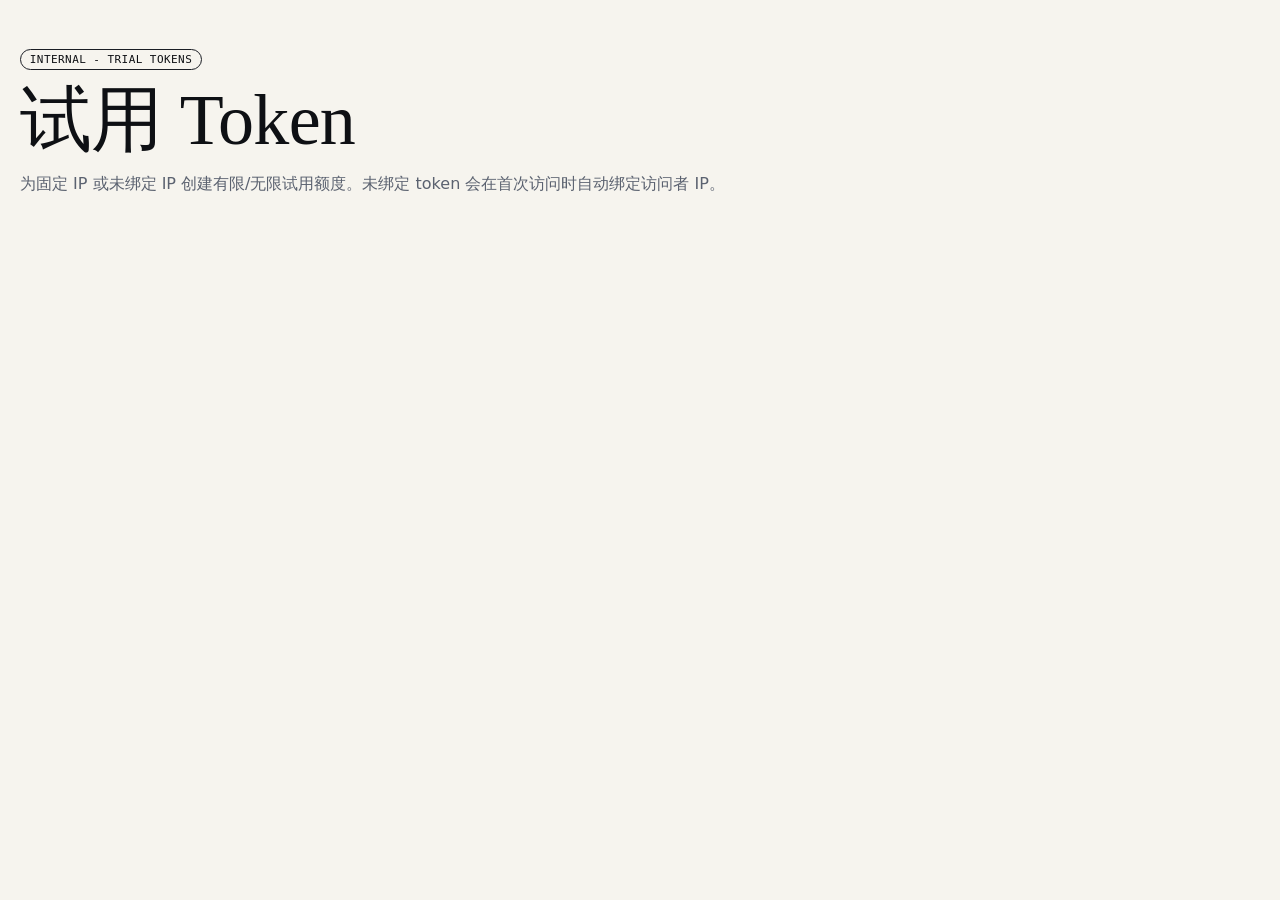
<file: templates/trial_tokens.html>
<!doctype html>
<html lang="zh-CN">
  <head>
    <meta charset="utf-8" />
    <meta name="viewport" content="width=device-width, initial-scale=1" />
    <title>Trial Tokens - PDF Exercise Maker</title>
    <link rel="stylesheet" href="/static/style.css?v=20260626-1" />
  </head>
  <body>
    <main class="shell token-admin-page" data-default-days="{{ default_days }}">
      <header class="stats-hero">
        <span class="chip mono">Internal - Trial Tokens</span>
        <h1>试用 Token</h1>
        <p>为固定 IP 或未绑定 IP 创建有限/无限试用额度。未绑定 token 会在首次访问时自动绑定访问者 IP。</p>
      </header>

      <section id="admin-auth-error" class="stats-section token-admin-message" hidden>
        <h2>页面不存在</h2>
        <p>管理凭据缺失或无效。</p>
      </section>

      <div id="admin-content" hidden>
        <section class="stats-section token-create-section">
          <div class="panel-heading">
            <div><span class="section-index">§ 01</span><h2>创建试用授权</h2></div>
          </div>
          <form id="trial-token-form" class="token-admin-form">
            <label class="field">
              <span>近期访问 IP</span>
              <select id="recent-ip" class="select">
                <option value="">请选择或手动输入</option>
              </select>
            </label>
            <label class="field">
              <span>绑定 IP</span>
              <input id="bound-ip" class="input mono" type="text" placeholder="留空则首次访问自动绑定" />
            </label>
            <label class="field">
              <span>生成数量</span>
              <input id="token-count" class="input mono" type="number" min="1" max="100" value="1" required />
            </label>
            <label class="field">
              <span>额度类型</span>
              <select id="usage-mode" class="select">
                <option value="limited">有限次数</option>
                <option value="unlimited">无限次数</option>
              </select>
            </label>
            <label class="field">
              <span>使用次数</span>
              <input id="max-uses" class="input mono" type="number" min="1" value="1" required />
            </label>
            <label class="field">
              <span>过期时间</span>
              <input id="expires-at" class="input mono" type="datetime-local" required />
            </label>
            <label class="save-config token-checkbox">
              <input id="never-expires" type="checkbox" />
              <span><strong>永不过期</strong><small>仍可随时手动撤销。</small></span>
            </label>
            <label class="field token-note">
              <span>备注</span>
              <input id="token-note" class="input" maxlength="300" placeholder="例如：张老师试用" />
            </label>
            <button class="btn large" type="submit">生成 Token</button>
          </form>
        </section>

        <section id="created-token" class="stats-section token-created" hidden>
          <div class="panel-heading"><div><span class="section-index">§ 02</span><h2>创建成功</h2></div></div>
          <p>请立即保存，刷新后无法再次查看明文 token。</p>
          <label class="field"><span>Token</span><input id="created-token-value" class="input mono" readonly /></label>
          <label class="field"><span>试用链接</span><input id="created-token-url" class="input mono" readonly /></label>
          <label class="field"><span>批量链接</span><textarea id="created-token-list" class="input mono" rows="5" readonly></textarea></label>
          <button id="copy-created-url" class="btn" type="button">复制试用链接</button>
        </section>

        <section class="stats-section">
          <div class="panel-heading">
            <div><span class="section-index">§ 03</span><h2>现有授权</h2></div>
            <button id="refresh-tokens" class="text-link" type="button">刷新</button>
          </div>
          <div id="trial-token-list" class="stats-table-wrap"></div>
        </section>
      </div>
    </main>
    <script src="/static/trial-tokens.js?v=20260630-1"></script>
  </body>
</html>
</file>
<file: static/style.css>
:root {
  --ink: #0e1014;
  --ink-2: #1a1d24;
  --paper: #f6f4ee;
  --paper-2: #efebe1;
  --line: #1a1d24;
  --accent: #1f3cff;
  --accent-soft: #e6e9ff;
  --ok: #1e7a4d;
  --warn: #b0561a;
  --err: #b0241a;
  --muted: #5b6270;
}

.shared-access-banner {
  margin-bottom: 1.25rem;
  padding: 0.9rem 1rem;
  border: 1px solid #2f6f55;
  background: #eef8f2;
}

.shared-access-banner > span,
.shared-access-banner small {
  display: block;
}

.shared-access-banner small {
  margin-top: 0.35rem;
  color: var(--muted);
}

.shared-access-banner .text-link {
  margin-top: 0.65rem;
  font-size: 12px;
}

.community-section {
  padding: 2.5rem 0;
  border-top: 1px solid var(--line);
  background: #ece9df;
}

.community-inner {
  display: flex;
  align-items: center;
  justify-content: space-between;
  gap: 2rem;
}

.community-inner h2 {
  margin: 0.35rem 0 0.5rem;
  font-size: 34px;
}

.community-inner p {
  margin: 0;
  color: var(--muted);
}

.community-qr-link {
  display: grid;
  justify-items: center;
  gap: 0.6rem;
  color: inherit;
  text-decoration: none;
  font-weight: 700;
}

.community-qr-link img {
  width: 160px;
  height: 160px;
  object-fit: contain;
  background: transparent;
  border: 0;
  border-radius: 4px;
}

.stats-subline {
  display: block;
  margin-top: 0.2rem;
  color: var(--muted);
  white-space: normal;
}

@media (max-width: 520px) {
  .community-inner {
    align-items: flex-start;
    flex-direction: column;
  }

  .community-qr-link {
    align-self: center;
  }

  .community-qr-link img {
    width: 136px;
    height: 136px;
  }
}

* {
  box-sizing: border-box;
}

[hidden] {
  display: none !important;
}

html {
  scroll-behavior: smooth;
}

body {
  margin: 0;
  background: var(--paper);
  color: var(--ink);
  font-family: Inter, ui-sans-serif, system-ui, -apple-system, BlinkMacSystemFont, "Segoe UI", sans-serif;
  -webkit-font-smoothing: antialiased;
}

button,
input,
select {
  font: inherit;
}

button {
  cursor: pointer;
}

a {
  color: inherit;
  text-decoration: none;
}

.shell {
  width: min(1240px, calc(100vw - 32px));
  margin: 0 auto;
}

.serif,
h1,
h2,
h3 {
  font-family: Georgia, "Times New Roman", serif;
  font-weight: 400;
  letter-spacing: -0.01em;
}

.mono,
.num {
  font-family: "JetBrains Mono", ui-monospace, SFMono-Regular, Consolas, monospace;
}

.num {
  font-variant-numeric: tabular-nums;
}

.muted {
  color: var(--muted);
}

.accent {
  color: var(--accent);
}

.accent-bg {
  background: var(--accent);
}

.dot {
  width: 7px;
  height: 7px;
  border-radius: 999px;
  display: inline-block;
  background: var(--muted);
  flex: 0 0 auto;
}

.dot.ok {
  background: var(--ok);
}

.chip {
  display: inline-flex;
  align-items: center;
  gap: 0.4rem;
  border: 1px solid var(--line);
  padding: 0.16rem 0.55rem;
  border-radius: 999px;
  font-size: 11px;
  letter-spacing: 0.04em;
  text-transform: uppercase;
  white-space: nowrap;
}

.btn {
  display: inline-flex;
  align-items: center;
  justify-content: center;
  gap: 0.65rem;
  border: 0;
  background: var(--ink);
  color: var(--paper);
  padding: 0.65rem 1rem;
  font-size: 12px;
  font-weight: 700;
  letter-spacing: 0.12em;
  text-transform: uppercase;
  transition: transform 0.15s ease, background 0.2s ease;
}

.btn:hover {
  background: #000;
  transform: translateY(-1px);
}

.btn.small {
  padding: 0.45rem 0.75rem;
}

.btn.large {
  padding: 1rem 1.6rem;
}

.btn[disabled],
.btn.disabled {
  opacity: 0.3;
  pointer-events: none;
}

.text-link,
.plain-button {
  border: 0;
  background: transparent;
  color: var(--ink);
  padding: 0;
  text-decoration: underline;
  text-underline-offset: 4px;
}

.plain-button {
  font-size: 11px;
  letter-spacing: 0.12em;
  text-transform: uppercase;
  text-decoration: none;
  color: var(--muted);
}

.topbar,
.status-strip,
.hero,
.recent-section,
.privacy-section,
.footer {
  border-bottom: 1px solid var(--line);
}

.topbar-inner,
.status-strip-inner,
.footer-inner {
  min-height: 56px;
  display: flex;
  align-items: center;
  justify-content: space-between;
  gap: 1rem;
}

.brand,
.footer-brand {
  display: inline-flex;
  align-items: center;
  gap: 0.75rem;
  min-width: 0;
  font-size: 13px;
  font-weight: 700;
  letter-spacing: 0.14em;
  text-transform: uppercase;
}

.brand-mark {
  width: 28px;
  height: 28px;
  display: inline-flex;
  align-items: center;
  justify-content: center;
  background: var(--ink);
  color: var(--paper);
  font-family: Georgia, serif;
  font-size: 16px;
  font-style: italic;
  flex: 0 0 auto;
}

.brand-mark.invert {
  background: var(--paper);
  color: var(--ink);
}

.nav-links,
.footer-links {
  display: flex;
  align-items: center;
  gap: 1.5rem;
  font-size: 13px;
}

.nav-links a:hover,
.footer-links a:hover {
  color: var(--accent);
}

.status-strip {
  background: var(--paper-2);
}

.status-strip-inner {
  min-height: 36px;
  font-size: 12px;
}

.status-inline {
  display: flex;
  align-items: center;
  gap: 0.8rem;
  white-space: nowrap;
}

.grid-bg {
  background-image:
    linear-gradient(to right, rgba(26, 29, 36, 0.06) 1px, transparent 1px),
    linear-gradient(to bottom, rgba(26, 29, 36, 0.06) 1px, transparent 1px);
  background-size: 32px 32px;
}

.hero-grid {
  display: grid;
  grid-template-columns: minmax(0, 8fr) minmax(280px, 4fr);
  gap: 3rem;
  align-items: end;
  padding: 3.4rem 0;
}

.hero-copy h1 {
  margin: 1.2rem 0 0;
  font-size: clamp(36px, 6vw, 66px);
  line-height: 0.98;
}

.hero-copy p {
  max-width: 600px;
  color: #3a3f49;
  line-height: 1.75;
  margin: 1.25rem 0 0;
}

.session-card {
  border: 1px solid var(--line);
  background: var(--paper-2);
  padding: 1.25rem;
}

.section-kicker,
.section-heading,
.panel-heading,
.recent-head {
  display: flex;
  align-items: baseline;
  justify-content: space-between;
  gap: 1rem;
}

.section-kicker {
  font-size: 11px;
  letter-spacing: 0.14em;
  text-transform: uppercase;
  font-weight: 700;
}

.session-stats {
  display: grid;
  grid-template-columns: repeat(3, 1fr);
  gap: 0.55rem;
  margin-top: 1rem;
}

.session-stats div {
  background: var(--paper);
  border: 1px solid var(--line);
  text-align: center;
  padding: 0.8rem 0.4rem;
}

.session-stats strong {
  display: block;
  font-size: 32px;
  line-height: 1;
}

.session-stats span {
  display: block;
  margin-top: 0.35rem;
  font-size: 10px;
  text-transform: uppercase;
  letter-spacing: 0.08em;
  color: var(--muted);
}

.ticker {
  margin-top: 0.8rem;
  padding: 0.6rem;
  border: 1px solid var(--line);
  color: var(--muted);
  font-size: 12px;
  background-image: repeating-linear-gradient(135deg, rgba(26, 29, 36, 0.08) 0 6px, transparent 6px 12px);
}

.app-grid {
  display: grid;
  grid-template-columns: minmax(0, 7fr) minmax(330px, 5fr);
  gap: 3rem;
  padding: 4rem 0;
}

.work-form,
.live-column {
  min-width: 0;
}

.form-section {
  margin-bottom: 3rem;
}

.section-heading {
  margin-bottom: 1.2rem;
}

.section-heading h2,
.recent-head h2 {
  margin: 0.1rem 0 0;
  font-size: 34px;
}

.section-index {
  display: block;
  margin-bottom: 0.25rem;
  color: rgba(14, 16, 20, 0.5);
  font-family: "JetBrains Mono", ui-monospace, monospace;
  font-size: 11px;
  letter-spacing: 0.2em;
}

.section-note {
  font-size: 12px;
  color: var(--muted);
}

.dropzone {
  display: flex;
  align-items: center;
  gap: 1.4rem;
  border: 1.5px dashed var(--line);
  background: var(--paper-2);
  padding: 1.5rem;
  cursor: pointer;
  transition: background 0.2s ease;
}

.dropzone:hover,
.dropzone.is-dragover {
  background: #ece8dc;
}

.file-input {
  position: absolute;
  width: 1px;
  height: 1px;
  opacity: 0;
  pointer-events: none;
}

.paper-icon {
  width: 64px;
  height: 80px;
  background: var(--paper);
  border: 1px solid var(--line);
  position: relative;
  flex: 0 0 auto;
}

.paper-icon::before,
.paper-icon::after {
  content: "";
  position: absolute;
  left: 12px;
  right: 12px;
  border-top: 1px solid rgba(26, 29, 36, 0.4);
}

.paper-icon::before {
  top: 26px;
}

.paper-icon::after {
  top: 48px;
}

.paper-icon .chip {
  position: absolute;
  top: -10px;
  right: -14px;
  background: var(--paper);
}

.dropzone-copy {
  flex: 1;
  min-width: 0;
}

.dropzone-copy strong {
  display: block;
  font-size: 26px;
  line-height: 1.1;
}

.dropzone-copy span {
  display: block;
  margin-top: 0.35rem;
  color: var(--muted);
  font-size: 13px;
}

.file-preview {
  border: 1px solid var(--line);
  border-top: 0;
  padding: 0.9rem 1.5rem;
  display: flex;
  justify-content: space-between;
  align-items: center;
  gap: 1rem;
}

.file-preview.is-empty {
  color: var(--muted);
}

.file-meta {
  display: flex;
  align-items: center;
  gap: 0.7rem;
  min-width: 0;
}

#file-name {
  overflow: hidden;
  text-overflow: ellipsis;
  white-space: nowrap;
}

.field-grid {
  display: grid;
  grid-template-columns: repeat(2, minmax(0, 1fr));
  column-gap: 2.5rem;
  row-gap: 1.5rem;
}

.field {
  display: flex;
  flex-direction: column;
  gap: 0.45rem;
}

.field.wide {
  grid-column: 1 / -1;
}

.field > span:first-child {
  color: #3a3f49;
  font-size: 11px;
  font-weight: 700;
  letter-spacing: 0.12em;
  text-transform: uppercase;
}

.field small,
.save-config small {
  color: var(--muted);
  font-size: 12px;
  line-height: 1.5;
}

.input,
.select {
  width: 100%;
  border: 0;
  border-bottom: 1.5px solid var(--line);
  border-radius: 0;
  background: transparent;
  color: var(--ink);
  padding: 0.6rem 0;
  outline: none;
}

.input:focus,
.select:focus {
  border-bottom-color: var(--accent);
}

.select {
  appearance: none;
  background-image: url("data:image/svg+xml;utf8,<svg xmlns='http://www.w3.org/2000/svg' width='12' height='8' viewBox='0 0 12 8'><path d='M1 1l5 5 5-5' stroke='%230E1014' stroke-width='1.5' fill='none'/></svg>");
  background-position: right 0.25rem center;
  background-repeat: no-repeat;
  padding-right: 1.5rem;
}

.strategy-details {
  margin-top: 1.5rem;
  border: 1px solid var(--line);
  background: var(--paper-2);
}

.strategy-details summary {
  display: flex;
  justify-content: space-between;
  gap: 1rem;
  padding: 0.9rem 1rem;
  cursor: pointer;
  list-style: none;
}

.strategy-details summary::-webkit-details-marker {
  display: none;
}

.strategy-grid {
  display: grid;
  grid-template-columns: repeat(3, 1fr);
  gap: 1rem;
  padding: 0 1rem 1rem;
}

.strategy-grid p {
  margin: 0;
  border-top: 1px solid var(--line);
  padding-top: 0.8rem;
  font-size: 13px;
  line-height: 1.65;
}

.strategy-grid span {
  color: var(--muted);
}

.password-row {
  display: flex;
  align-items: center;
  gap: 1rem;
  border-bottom: 1.5px solid var(--line);
}

.password-row .input {
  border-bottom: 0;
  flex: 1;
}

.save-config {
  margin-top: 1.5rem;
  display: flex;
  align-items: flex-start;
  gap: 0.8rem;
  border: 1px solid var(--line);
  background: var(--paper-2);
  padding: 1rem;
  cursor: pointer;
}

.save-config input {
  margin-top: 0.2rem;
  accent-color: var(--accent);
}

.save-config span {
  flex: 1;
}

.save-config strong,
.save-config small {
  display: block;
}

.submit-row {
  border-top: 1px solid var(--line);
  padding-top: 2rem;
  display: flex;
  justify-content: space-between;
  gap: 1.5rem;
  align-items: center;
}

.submit-row p {
  max-width: 440px;
  margin: 0;
  color: var(--muted);
  font-size: 12px;
  line-height: 1.7;
}

.live-column {
  position: relative;
}

.live-column > * {
  position: sticky;
  top: 1.5rem;
}

.live-column .result-card {
  margin-top: 1.5rem;
}

.status-card,
.result-card,
.recent-table-wrap {
  border: 1px solid var(--line);
  background: var(--paper);
}

.status-card-head {
  background: var(--ink);
  color: var(--paper);
  border-bottom: 1px solid var(--line);
  padding: 0.8rem 1.2rem;
  display: flex;
  align-items: center;
  justify-content: space-between;
  gap: 1rem;
  font-size: 11px;
  letter-spacing: 0.18em;
  text-transform: uppercase;
}

.status-card-head span {
  display: inline-flex;
  align-items: center;
  gap: 0.5rem;
}

.status-card-body {
  padding: 1.25rem;
}

.status-main {
  display: flex;
  align-items: baseline;
  justify-content: space-between;
  gap: 1rem;
}

.status-main strong {
  font-size: 28px;
  line-height: 1;
}

.status-main .num {
  font-size: 30px;
}

.status-main small {
  color: var(--muted);
  font-size: 14px;
}

.progress {
  height: 8px;
  border: 1px solid var(--line);
  background: var(--paper-2);
  margin-top: 0.9rem;
  overflow: hidden;
}

.progress div {
  width: 0;
  height: 100%;
  background: var(--accent);
  transition: width 0.25s ease;
}

.status-sub {
  margin-top: 0.6rem;
  display: flex;
  justify-content: space-between;
  gap: 1rem;
  color: var(--muted);
  font-size: 12px;
}

.timeline {
  position: relative;
  margin: 1.5rem 0 0;
  padding: 0 0 0 1.8rem;
  list-style: none;
}

.timeline::before {
  content: "";
  position: absolute;
  left: 6px;
  top: 6px;
  bottom: 6px;
  width: 1.5px;
  background: rgba(26, 29, 36, 0.25);
}

.timeline li {
  position: relative;
  margin: 0 0 0.8rem;
  font-size: 13px;
  line-height: 1.5;
}

.timeline li::before {
  content: "";
  position: absolute;
  left: -1.8rem;
  top: 0.35rem;
  width: 14px;
  height: 14px;
  border-radius: 999px;
  border: 1px solid var(--line);
  background: var(--paper);
}

.timeline li.done::before {
  background: var(--ink);
}

.timeline li.current::before {
  background: var(--accent);
  box-shadow: 0 0 0 4px var(--accent-soft);
}

.timeline time {
  color: var(--muted);
  font-size: 12px;
  margin-left: 0.5rem;
}

.token-grid {
  display: grid;
  grid-template-columns: repeat(3, 1fr);
  border: 1px solid var(--line);
  margin-top: 1.5rem;
}

.token-grid div {
  padding: 0.8rem;
  border-right: 1px solid var(--line);
}

.token-grid div:last-child {
  border-right: 0;
}

.token-grid span {
  display: block;
  color: var(--muted);
  font-size: 10px;
  letter-spacing: 0.12em;
  text-transform: uppercase;
}

.token-grid b {
  display: block;
  margin-top: 0.35rem;
  font-size: 18px;
}

.token-grid.is-empty {
  opacity: 0.45;
}

.error {
  color: var(--err);
  font-weight: 700;
  line-height: 1.6;
}

.panel-heading {
  padding: 0.9rem 1.2rem;
  border-bottom: 1px solid var(--line);
}

.panel-heading h3 {
  margin: 0.1rem 0 0;
  font-size: 24px;
}

.download-list {
  margin: 0;
  padding: 0;
  list-style: none;
}

.download-list li {
  display: flex;
  align-items: center;
  justify-content: space-between;
  gap: 1rem;
  padding: 0.95rem 1.2rem;
  border-bottom: 1px solid var(--line);
}

.download-list li:last-child {
  border-bottom: 0;
}

.download-list strong,
.download-list span {
  display: block;
}

.download-list strong {
  font-size: 14px;
}

.download-list span {
  margin-top: 0.25rem;
  color: var(--muted);
  font-size: 12px;
}

.expiry-row {
  display: flex;
  justify-content: space-between;
  gap: 1rem;
  border-top: 1px solid var(--line);
  background: var(--paper-2);
  padding: 0.8rem 1.2rem;
  color: var(--muted);
  font-size: 11px;
}

.recent-section {
  background: var(--paper-2);
}

.recent-section .shell {
  padding: 3.5rem 0;
}

.recent-head {
  margin-bottom: 1.5rem;
}

.recent-head h2,
.privacy-grid h2 {
  margin: 0.2rem 0 0;
  font-size: clamp(34px, 4vw, 52px);
  line-height: 0.98;
}

.recent-head p {
  margin: 0.6rem 0 0;
  color: var(--muted);
  font-size: 13px;
}

.recent-table-wrap {
  overflow-x: auto;
}

.recent-table {
  min-width: 720px;
}

.recent-row {
  display: grid;
  grid-template-columns: 0.6fr 3.5fr 1.4fr 2fr 1.6fr 1fr;
  align-items: center;
  gap: 1rem;
  padding: 1rem 1.25rem;
  border-bottom: 1px solid var(--line);
}

.recent-row:last-child {
  border-bottom: 0;
}

.recent-row:hover {
  background: var(--paper-2);
}

.recent-row.header {
  padding-block: 0.75rem;
  color: rgba(14, 16, 20, 0.6);
  font-size: 10px;
  font-weight: 700;
  letter-spacing: 0.18em;
  text-transform: uppercase;
}

.recent-file {
  min-width: 0;
}

.recent-file strong,
.recent-file span {
  display: block;
  overflow: hidden;
  text-overflow: ellipsis;
  white-space: nowrap;
}

.recent-file strong {
  font-size: 14px;
  font-weight: 500;
}

.recent-file span {
  margin-top: 0.25rem;
  color: var(--muted);
  font-size: 11px;
}

.status-pill {
  display: inline-flex;
  align-items: center;
  gap: 0.45rem;
  font-size: 13px;
}

.privacy-section {
  background: var(--paper);
}

.privacy-grid {
  display: grid;
  grid-template-columns: minmax(0, 5fr) minmax(0, 7fr);
  gap: 3rem;
  padding: 4rem 0;
}

.privacy-grid p {
  color: var(--muted);
  line-height: 1.75;
}

.privacy-cards {
  display: grid;
  grid-template-columns: repeat(2, 1fr);
  gap: 1px;
  background: var(--line);
  border: 1px solid var(--line);
}

.privacy-cards article {
  background: var(--paper);
  padding: 1.5rem;
}

.privacy-cards h3 {
  margin: 0.3rem 0 0;
  font-size: 26px;
}

.footer {
  background: var(--ink);
  color: var(--paper);
  border-bottom: 0;
}

.footer-inner {
  min-height: 92px;
}

.footer-brand {
  font-size: 20px;
  letter-spacing: 0;
  text-transform: none;
}

.invert-chip {
  border-color: var(--paper);
}

.footer-links {
  flex-wrap: wrap;
  color: rgba(246, 244, 238, 0.78);
  font-size: 12px;
}

.footer-links a:hover {
  color: var(--paper);
}

.stats-page {
  padding: 3rem 0 4rem;
}

.stats-hero {
  margin-bottom: 2rem;
}

.stats-hero h1 {
  margin: 1rem 0 0;
  font-size: clamp(42px, 6vw, 72px);
  line-height: 0.95;
}

.stats-hero p {
  max-width: 720px;
  margin: 1rem 0 0;
  color: var(--muted);
  line-height: 1.75;
}

.stats-grid {
  display: grid;
  grid-template-columns: repeat(4, minmax(0, 1fr));
  gap: 1px;
  margin-bottom: 2rem;
  border: 1px solid var(--line);
  background: var(--line);
}

.stats-grid article {
  min-width: 0;
  background: var(--paper);
  padding: 1.25rem;
}

.stats-grid span {
  display: block;
  color: var(--muted);
  font-size: 11px;
  font-weight: 700;
  letter-spacing: 0.14em;
  text-transform: uppercase;
}

.stats-grid strong {
  display: block;
  margin-top: 0.6rem;
  font-size: 42px;
  line-height: 1;
}

.stats-section {
  min-width: 0;
  margin-bottom: 2rem;
  border: 1px solid var(--line);
  background: var(--paper);
}

.stats-section .panel-heading h2 {
  margin: 0.1rem 0 0;
  font-size: 28px;
}

.stats-columns {
  display: grid;
  grid-template-columns: repeat(2, minmax(0, 1fr));
  gap: 2rem;
}

.stats-table-wrap {
  overflow-x: auto;
}

.stats-table {
  width: 100%;
  min-width: 640px;
  border-collapse: collapse;
}

.stats-table.wide {
  min-width: 1000px;
}

.stats-table th,
.stats-table td {
  padding: 0.8rem 1rem;
  border-top: 1px solid var(--line);
  text-align: left;
  vertical-align: top;
  font-size: 13px;
  line-height: 1.45;
}

.stats-table th {
  background: var(--paper-2);
  color: rgba(14, 16, 20, 0.62);
  font-size: 10px;
  font-weight: 700;
  letter-spacing: 0.16em;
  text-transform: uppercase;
}

.token-admin-page {
  padding: 3rem 0 4rem;
}

.token-admin-message {
  padding: 1.5rem;
}

.token-admin-message h2,
.token-admin-message p {
  margin: 0;
}

.token-admin-message p {
  margin-top: 0.5rem;
  color: var(--muted);
}

.token-admin-form {
  display: grid;
  grid-template-columns: repeat(2, minmax(0, 1fr));
  gap: 1.5rem 2.5rem;
  padding: 1.5rem;
}

.token-admin-form .token-note {
  grid-column: 1 / -1;
}

.token-admin-form .btn {
  justify-self: start;
}

.token-checkbox {
  margin-top: 0;
}

.token-created {
  padding-bottom: 1.5rem;
}

.token-created > p,
.token-created > .field,
.token-created > .btn {
  margin-left: 1.5rem;
  margin-right: 1.5rem;
}

.token-created > p {
  color: var(--warn);
}

@media (max-width: 980px) {
  .nav-links {
    display: none;
  }

  .hero-grid,
  .app-grid,
  .privacy-grid,
  .stats-columns {
    grid-template-columns: 1fr;
  }

  .app-grid {
    padding-top: 3rem;
  }

  .live-column > * {
    position: static;
  }
}

@media (max-width: 720px) {
  .shell {
    width: min(100vw - 24px, 1240px);
  }

  .hide-sm {
    display: none !important;
  }

  .hero-grid,
  .recent-section .shell,
  .privacy-grid {
    padding-block: 2.5rem;
  }

  .dropzone {
    align-items: flex-start;
    flex-direction: column;
  }

  .field-grid,
  .token-admin-form,
  .strategy-grid,
  .privacy-cards,
  .stats-grid {
    grid-template-columns: 1fr;
  }

  .submit-row,
  .recent-head,
  .footer-inner {
    align-items: stretch;
    flex-direction: column;
  }

  .btn.large {
    width: 100%;
  }

  .status-sub,
  .expiry-row {
    flex-direction: column;
  }
}

@media (max-width: 520px) {
  .hide-md {
    display: none !important;
  }

  .topbar-inner,
  .status-strip-inner {
    min-height: 48px;
  }

  .hero-copy h1 {
    font-size: 38px;
  }

  .session-stats strong {
    font-size: 26px;
  }

  .download-list li {
    align-items: flex-start;
    flex-direction: column;
  }
}
</file>
